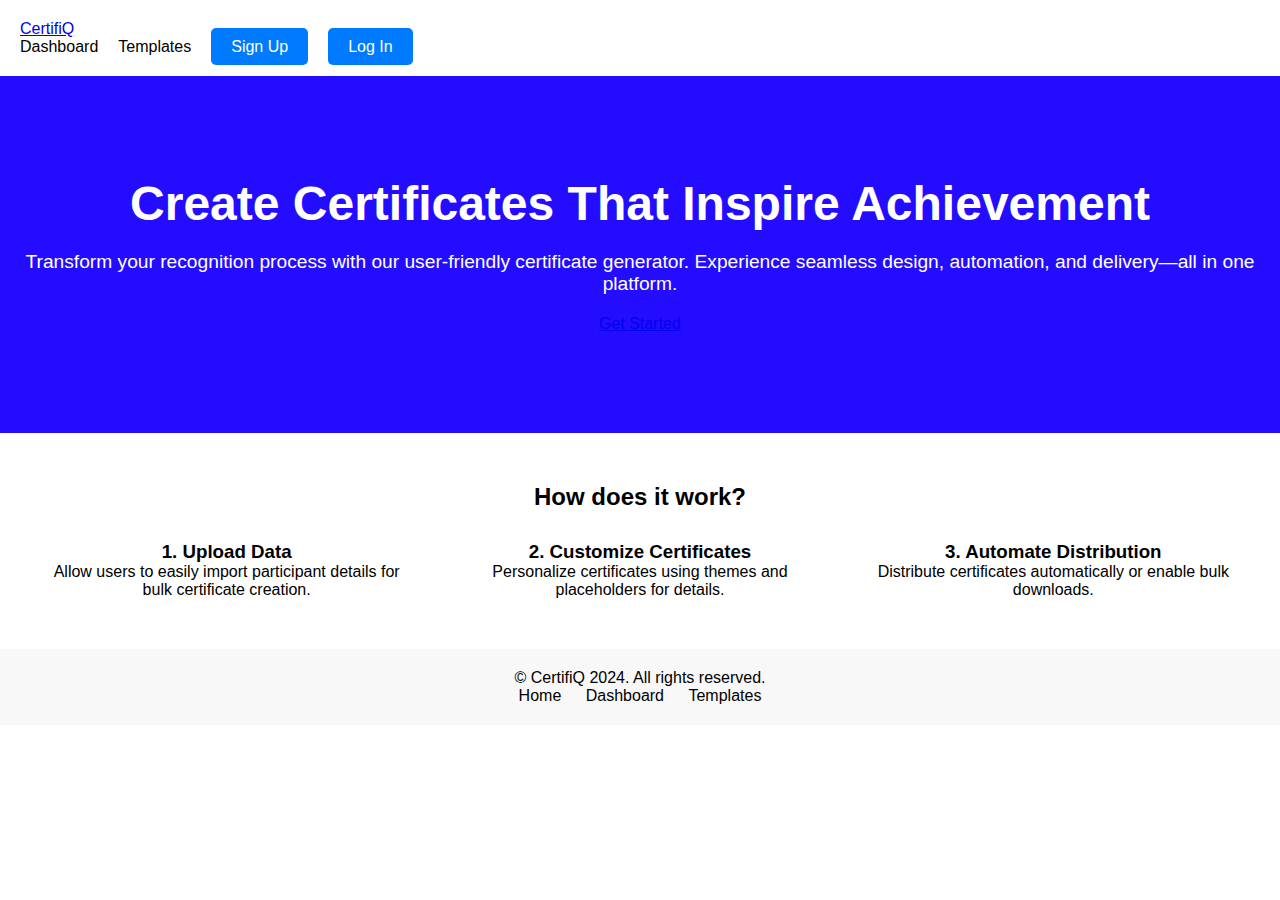
<file: index.html>
<!DOCTYPE html>
<html lang="en">
<head>
    <meta charset="UTF-8">
    <meta name="viewport" content="width=device-width, initial-scale=1.0">
    <title>CertifiQ - Home</title>
    <link rel="stylesheet" href="styles.css">
</head>
<body>
    <header>
        <nav>
            <a href="index.html" class="logo">CertifiQ</a>
            <ul>
                <li><a href="dashboard.html">Dashboard</a></li>
                <li><a href="#">Templates</a></li>
                <li><a href="signup.html" class="btn">Sign Up</a></li>
                <li><a href="login.html" class="btn login-btn">Log In</a></li>
            </ul>
        </nav>
    </header>

    <section class="hero">
        <div class="hero-content">
            <h1>Create Certificates That Inspire Achievement</h1>
            <p>Transform your recognition process with our user-friendly certificate generator. Experience seamless design, automation, and delivery—all in one platform.</p>
            <a href="#" class="btn">Get Started</a>
        </div>
    </section>

    <section class="steps">
        <h2>How does it work?</h2>
        <div class="steps-container">
            <div class="step">
                <h3>1. Upload Data</h3>
                <p>Allow users to easily import participant details for bulk certificate creation.</p>
            </div>
            <div class="step">
                <h3>2. Customize Certificates</h3>
                <p>Personalize certificates using themes and placeholders for details.</p>
            </div>
            <div class="step">
                <h3>3. Automate Distribution</h3>
                <p>Distribute certificates automatically or enable bulk downloads.</p>
            </div>
        </div>
    </section>

    <footer>
        <p>&copy; CertifiQ 2024. All rights reserved.</p>
        <nav>
            <a href="index.html">Home</a>
            <a href="dashboard.html">Dashboard</a>
            <a href="#">Templates</a>
        </nav>
    </footer>
</body>
</html>
</file>
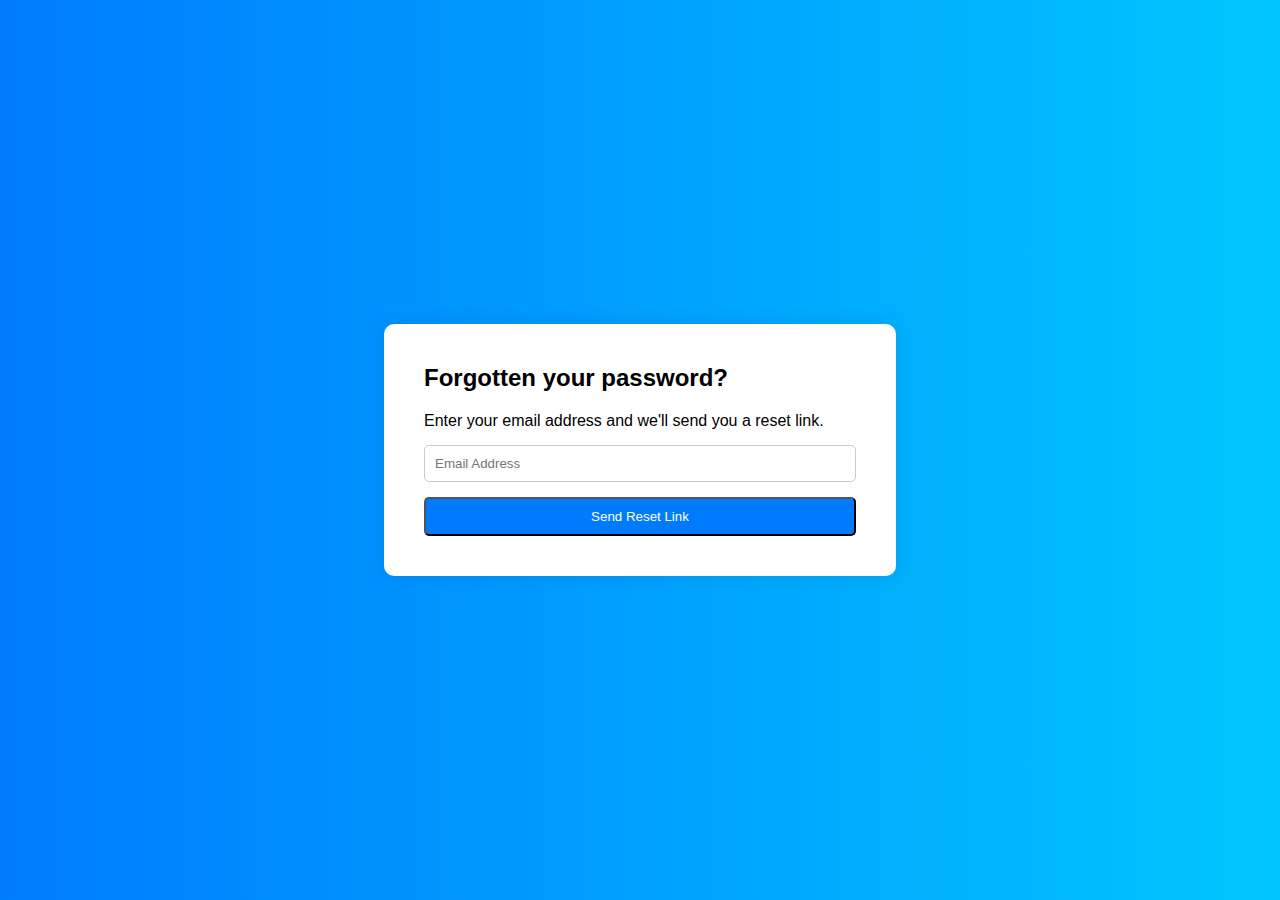
<file: forgot-password.html>
<!DOCTYPE html>
<html lang="en">
<head>
    <meta charset="UTF-8">
    <meta name="viewport" content="width=device-width, initial-scale=1.0">
    <title>CertifiQ - Forgot Password</title>
    <link rel="stylesheet" href="styles.css">
</head>
<body>
    <section class="auth-container forgot-password-container">
        <form class="auth-form">
            <h2>Forgotten your password?</h2>
            <p>Enter your email address and we'll send you a reset link.</p>
            <input type="email" placeholder="Email Address" required>
            <button type="submit" class="btn">Send Reset Link</button>
        </form>
    </section>
</body>
</html>
</file>
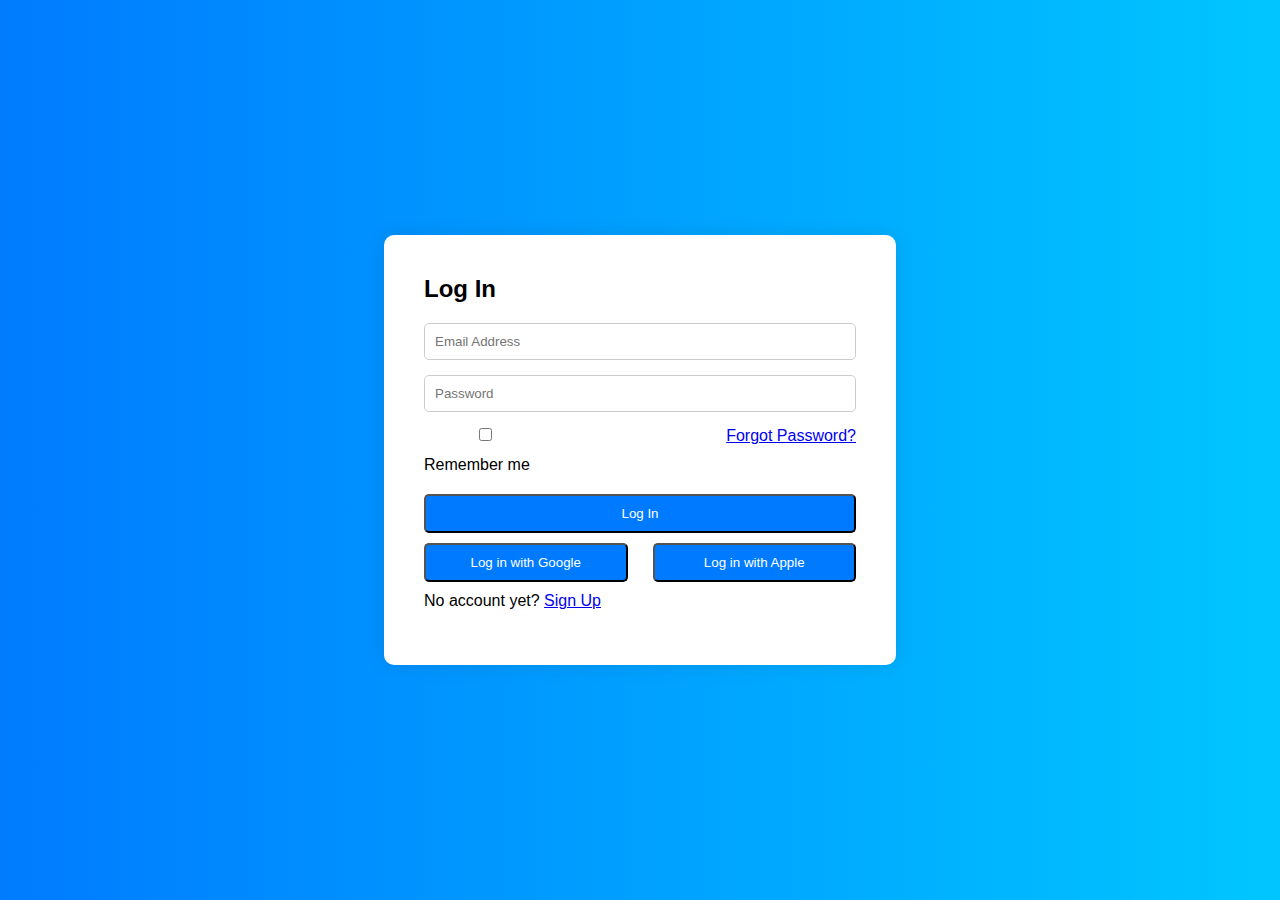
<file: login.html>
<!DOCTYPE html>
<html lang="en">
<head>
    <meta charset="UTF-8">
    <meta name="viewport" content="width=device-width, initial-scale=1.0">
    <title>CertifiQ - Log In</title>
    <link rel="stylesheet" href="styles.css">
</head>
<body>
    <section class="auth-container login-container">
        <form class="auth-form">
            <h2>Log In</h2>
            <input type="email" placeholder="Email Address" required>
            <input type="password" placeholder="Password" required>
            <div class="auth-actions">
                <label ><input type="checkbox"> Remember me</label>
                <a href="forgot-password.html">Forgot Password?</a>
            </div>
            <button type="submit" class="btn">Log In</button>
            <div class="social-login">
                <button class="btn social-btn">Log in with Google</button>
                <button class="btn social-btn">Log in with Apple</button>
            </div>
            <p>No account yet? <a href="signup.html">Sign Up</a></p>
        </form>
    </section>
</body>
</html>
</file>
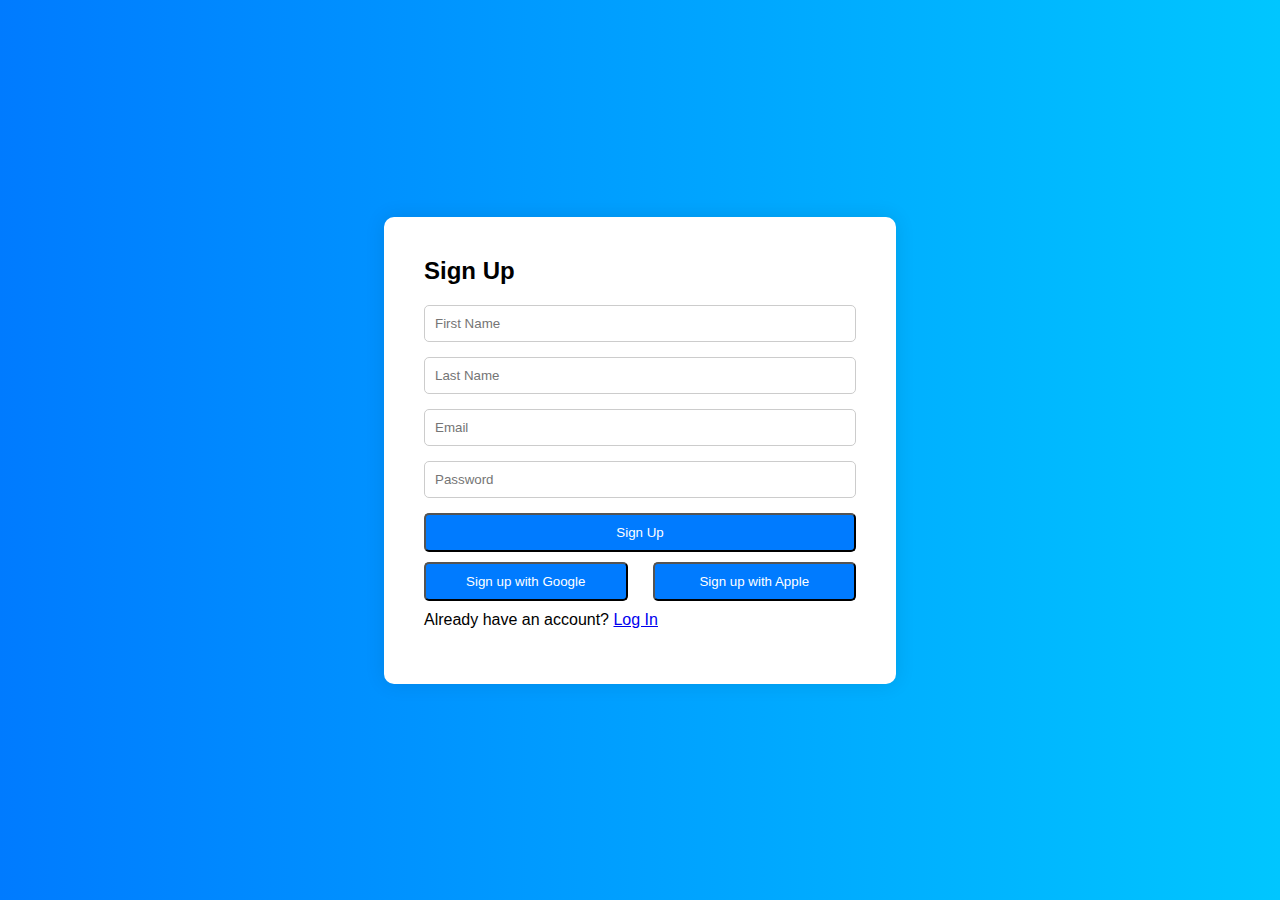
<file: signup.html>
<!DOCTYPE html>
<html lang="en">
<head>
    <meta charset="UTF-8">
    <meta name="viewport" content="width=device-width, initial-scale=1.0">
    <title>CertifiQ - Sign Up</title>
    <link rel="stylesheet" href="styles.css">
</head>
<body>
    <section class="auth-container signup-container">
        <form class="auth-form">
            <h2>Sign Up</h2>
            <input type="text" placeholder="First Name" required>
            <input type="text" placeholder="Last Name" required>
            <input type="email" placeholder="Email" required>
            <input type="password" placeholder="Password" required>
            <button type="submit" class="btn">Sign Up</button>
            <div class="social-login">
                <button class="btn social-btn">Sign up with Google</button>
                <button class="btn social-btn">Sign up with Apple</button>
            </div>
            <p>Already have an account? <a href="login.html">Log In</a></p>
        </form>
    </section>
</body>
</html>
</file>
<file: styles.css>
* {
    margin: 0;
    padding: 0;
    box-sizing: border-box;
}

body {
    font-family: Arial, sans-serif;
}

header {
    background: white;
    padding: 20px;
    display: flex;
    justify-content: space-between;
    align-items: center;
}

nav ul {
    list-style-type: none;
    display: flex;
    gap: 20px;
}

nav ul li a {
    text-decoration: none;
    color: black;
}

nav ul li .btn {
    background-color: #007bff;
    color: white;
    padding: 10px 20px;
    border-radius: 5px;
}

.hero {
    background: #240dff;
    color: white;
    padding: 100px 20px;
    text-align: center;
}

.hero h1 {
    font-size: 3em;
    margin-bottom: 20px;
}

.hero p {
    font-size: 1.2em;
    margin-bottom: 20px;
}

.steps {
    padding: 50px 20px;
    text-align: center;
}

.steps h2 {
    margin-bottom: 30px;
}

.steps-container {
    display: flex;
    justify-content: space-around;
}

.step {
    width: 30%;
}

footer {
    background: #f8f8f8;
    padding: 20px;
    text-align: center;
}

footer nav a {
    color: black;
    text-decoration: none;
    margin: 0 10px;
}

.auth-container {
    display: flex;
    justify-content: center;
    align-items: center;
    height: 100vh;
    background: linear-gradient(to right, #007bff, #00c6ff);
}

.auth-form {
    background: white;
    padding: 40px;
    border-radius: 10px;
    width: 40%;
    box-shadow: 0px 0px 20px rgba(0, 0, 0, 0.1);
}

.auth-form h2 {
    margin-bottom: 20px;
}

.auth-form input {
    width: 100%;
    padding: 10px;
    margin-bottom: 15px;
    border: 1px solid #ccc;
    border-radius: 5px;
}

.auth-form .btn {
    background-color: #007bff;
    color: white;
    padding: 10px;
    width: 100%;
    border-radius: 5px;
    cursor: pointer;
}


.auth-form .auth-actions {
    display: flex;
    justify-content: space-between;
    margin-bottom: 20px;
}

.auth-form p{
    margin-bottom: 15px;
}


.social-login {
    display: flex;
    justify-content: space-between;
    padding: 10px 0;
    gap: 25px;
    
}
</file>
